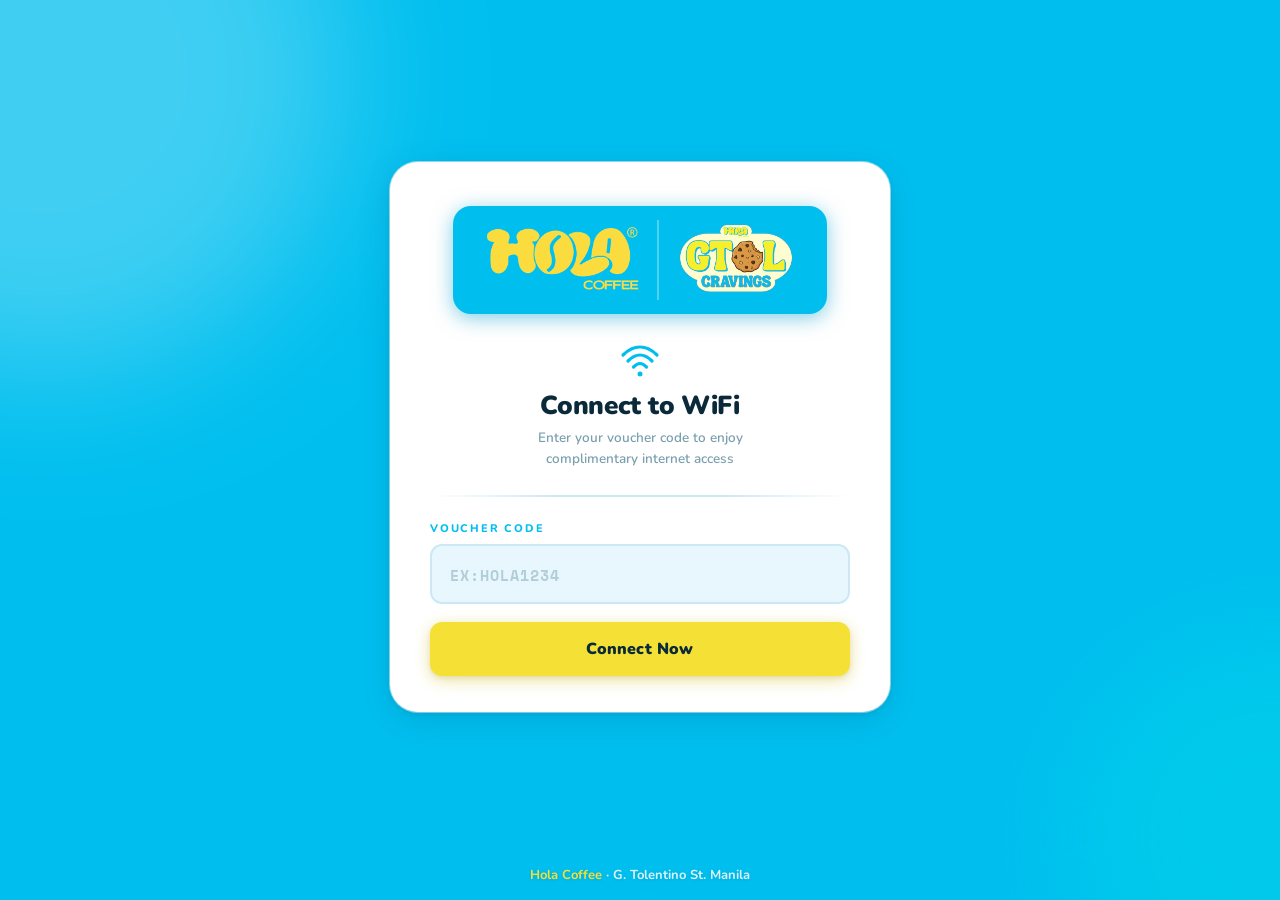
<file: index.html>
<!DOCTYPE html>
<html lang="en">
<head>
<meta charset="UTF-8">
<meta name="viewport" content="width=device-width, initial-scale=1.0, maximum-scale=1.0, user-scalable=no">
<meta name="apple-mobile-web-app-capable" content="yes">
<title>Hola Coffee — Free WiFi Demo</title>
<link href="https://fonts.googleapis.com/css2?family=Nunito:wght@400;600;700;800;900&family=Space+Mono:wght@400;700&display=swap" rel="stylesheet">
<link rel="stylesheet" href="css/style.css">
</head>
<body>
<div class="bg" aria-hidden="true">
  <div class="blob blob-1"></div>
  <div class="blob blob-2"></div>
</div>
<div class="beans" aria-hidden="true">
  <div class="bean"><svg width="22" height="30" viewBox="0 0 30 40" fill="rgba(0,60,90,0.5)"><ellipse cx="15" cy="20" rx="12" ry="18"/><path d="M15 4Q22 12 22 20Q22 28 15 36" stroke="rgba(255,255,255,0.4)" stroke-width="2.5" fill="none"/></svg></div>
  <div class="bean"><svg width="16" height="22" viewBox="0 0 30 40" fill="rgba(0,60,90,0.5)"><ellipse cx="15" cy="20" rx="12" ry="18"/><path d="M15 4Q22 12 22 20Q22 28 15 36" stroke="rgba(255,255,255,0.4)" stroke-width="2.5" fill="none"/></svg></div>
  <div class="bean"><svg width="26" height="35" viewBox="0 0 30 40" fill="rgba(0,60,90,0.5)"><ellipse cx="15" cy="20" rx="12" ry="18"/><path d="M15 4Q22 12 22 20Q22 28 15 36" stroke="rgba(255,255,255,0.4)" stroke-width="2.5" fill="none"/></svg></div>
  <div class="bean"><svg width="18" height="24" viewBox="0 0 30 40" fill="rgba(0,60,90,0.5)"><ellipse cx="15" cy="20" rx="12" ry="18"/><path d="M15 4Q22 12 22 20Q22 28 15 36" stroke="rgba(255,255,255,0.4)" stroke-width="2.5" fill="none"/></svg></div>
  <div class="bean"><svg width="14" height="19" viewBox="0 0 30 40" fill="rgba(0,60,90,0.5)"><ellipse cx="15" cy="20" rx="12" ry="18"/><path d="M15 4Q22 12 22 20Q22 28 15 36" stroke="rgba(255,255,255,0.4)" stroke-width="2.5" fill="none"/></svg></div>
  <div class="bean"><svg width="20" height="27" viewBox="0 0 30 40" fill="rgba(0,60,90,0.5)"><ellipse cx="15" cy="20" rx="12" ry="18"/><path d="M15 4Q22 12 22 20Q22 28 15 36" stroke="rgba(255,255,255,0.4)" stroke-width="2.5" fill="none"/></svg></div>
  <div class="bean"><svg width="24" height="32" viewBox="0 0 30 40" fill="rgba(0,60,90,0.5)"><ellipse cx="15" cy="20" rx="12" ry="18"/><path d="M15 4Q22 12 22 20Q22 28 15 36" stroke="rgba(255,255,255,0.4)" stroke-width="2.5" fill="none"/></svg></div>
  <div class="bean"><svg width="15" height="20" viewBox="0 0 30 40" fill="rgba(0,60,90,0.5)"><ellipse cx="15" cy="20" rx="12" ry="18"/><path d="M15 4Q22 12 22 20Q22 28 15 36" stroke="rgba(255,255,255,0.4)" stroke-width="2.5" fill="none"/></svg></div>
  <div class="bean"><svg width="19" height="26" viewBox="0 0 30 40" fill="rgba(0,60,90,0.5)"><ellipse cx="15" cy="20" rx="12" ry="18"/><path d="M15 4Q22 12 22 20Q22 28 15 36" stroke="rgba(255,255,255,0.4)" stroke-width="2.5" fill="none"/></svg></div>
  <div class="bean"><svg width="12" height="16" viewBox="0 0 30 40" fill="rgba(0,60,90,0.5)"><ellipse cx="15" cy="20" rx="12" ry="18"/><path d="M15 4Q22 12 22 20Q22 28 15 36" stroke="rgba(255,255,255,0.4)" stroke-width="2.5" fill="none"/></svg></div>
</div>
<div class="card" role="main">
  <div class="logo-wrap">
    <div class="logo-pill">
    <img src="assets/holalogo.png" alt="Hola Coffee" class="logo-img" style="margin: 0;" onerror="this.style.display='none'">
    <img src="assets/gbiteslogo.png" alt="Gbites Cravings" class="logo-img" style="margin: 0;" onerror="this.style.display='none'">
      <span class="logo-fallback">HOLA COFFEE</span>
    </div>
  </div>
  <div class="wifi-wrap" aria-hidden="true">
    <svg class="wifi-icon" viewBox="0 0 42 42" fill="none">
      <path d="M4 15C9.5 9.5 15.5 7 21 7C26.5 7 32.5 9.5 38 15" stroke="currentColor" stroke-width="3.2" stroke-linecap="round"/>
      <path d="M9 21C12.8 17.2 16.8 15 21 15C25.2 15 29.2 17.2 33 21" stroke="currentColor" stroke-width="3.2" stroke-linecap="round"/>
      <path d="M14.5 27C16.8 24.7 18.8 23.5 21 23.5C23.2 23.5 25.2 24.7 27.5 27" stroke="currentColor" stroke-width="3.2" stroke-linecap="round"/>
      <circle cx="21" cy="34" r="2.5" fill="currentColor"/>
    </svg>
  </div>
  <div class="heading">
    <h1>Connect to WiFi</h1>
    <p>Enter your voucher code to enjoy<br>complimentary internet access</p>
  </div>
  <div class="divider"></div>
  
  <form id="login-form" novalidate onsubmit="return false;">
    <div class="field">
      <label class="field-label" for="username">Voucher Code</label>
      <div class="input-wrap">
        <input type="text" id="username" name="username" class="voucher-input" placeholder="EX:HOLA1234" maxlength="8" autocomplete="off" autocorrect="off" autocapitalize="characters" spellcheck="false" inputmode="text" aria-label="Enter your WiFi voucher code">
        <button class="clear-btn" id="clear-btn" type="button" aria-label="Clear">✕</button>
      </div>
      <div class="err-msg" id="err-msg" role="alert"></div>
    </div>
    <button class="connect-btn" type="button" id="connect-btn">
      <div class="spinner" id="spinner"></div>
      <span id="btn-label">Connect Now</span>
    </button>
  </form>
</div>
<p class="footer"><span>Hola Coffee</span> · G. Tolentino St. Manila</p>

<script>
(function(){
  var input=document.getElementById('username');
  var clearBtn=document.getElementById('clear-btn');
  var connectBtn=document.getElementById('connect-btn');
  var spinner=document.getElementById('spinner');
  var btnLabel=document.getElementById('btn-label');
  var errMsg=document.getElementById('err-msg');
  
  // Format input (Alphanumeric lang, up to 8 chars)
  function fmt(v){return v.replace(/[^A-Z0-9]/gi,'').toUpperCase().slice(0,8);}
  
  input.addEventListener('input',function(){
    var pos=input.selectionStart;
    input.value=fmt(input.value);
    try{input.setSelectionRange(Math.min(pos,input.value.length),Math.min(pos,input.value.length))}catch(e){}
    clearBtn.classList.toggle('show',input.value.length>0);
    input.classList.remove('is-error');
    errMsg.classList.remove('show');
  });
  
  // Para pwede i-Enter sa keyboard imbis na i-click
  input.addEventListener('keydown',function(e){
    if(e.key==='Enter'){
      e.preventDefault();
      connectBtn.click();
    }
  });
  
  clearBtn.addEventListener('click',function(){
    input.value='';
    clearBtn.classList.remove('show');
    input.classList.remove('is-error');
    errMsg.classList.remove('show');
    input.focus();
  });
  
  // Button click animation
  connectBtn.addEventListener('pointerdown',function(e){
    var r=document.createElement('span');r.className='ripple';
    var rect=this.getBoundingClientRect();var sz=Math.max(rect.width,rect.height)*2;
    r.style.cssText='width:'+sz+'px;height:'+sz+'px;left:'+(e.clientX-rect.left-sz/2)+'px;top:'+(e.clientY-rect.top-sz/2)+'px';
    this.appendChild(r);setTimeout(function(){r.parentNode&&r.parentNode.removeChild(r)},600);
  });
  
  // MAIN DEMO LOGIC
  connectBtn.addEventListener('click',function(){
    var code = input.value.trim().toUpperCase();
    
    // Check if input is empty
    if(code === ''){
      input.classList.add('is-error');
      errMsg.innerHTML='⚠️ Please enter a voucher code.';
      errMsg.classList.add('show');
      input.focus();
      return;
    }
    
    // Check for the specific test code "HOLA1234"
    if(code === 'HOLA1234') {
      // SUCCESS! Simulate connection delay...
      input.classList.remove('is-error');
      errMsg.classList.remove('show');
      
      connectBtn.classList.add('is-loading');
      spinner.style.display='block';
      btnLabel.textContent='Authenticating...';
      
      // Redirect to alogin.html after 1.5 seconds
      setTimeout(function() {
        window.location.href = 'alogin.html';
      }, 1500);
      
    } else {
      // FAILED! Wrong code.
      input.classList.add('is-error');
      errMsg.innerHTML='⚠️ Invalid voucher code. Please try again.';
      errMsg.classList.add('show');
      input.focus();
    }
  });
})();
</script>
</body>
</html>
</file>
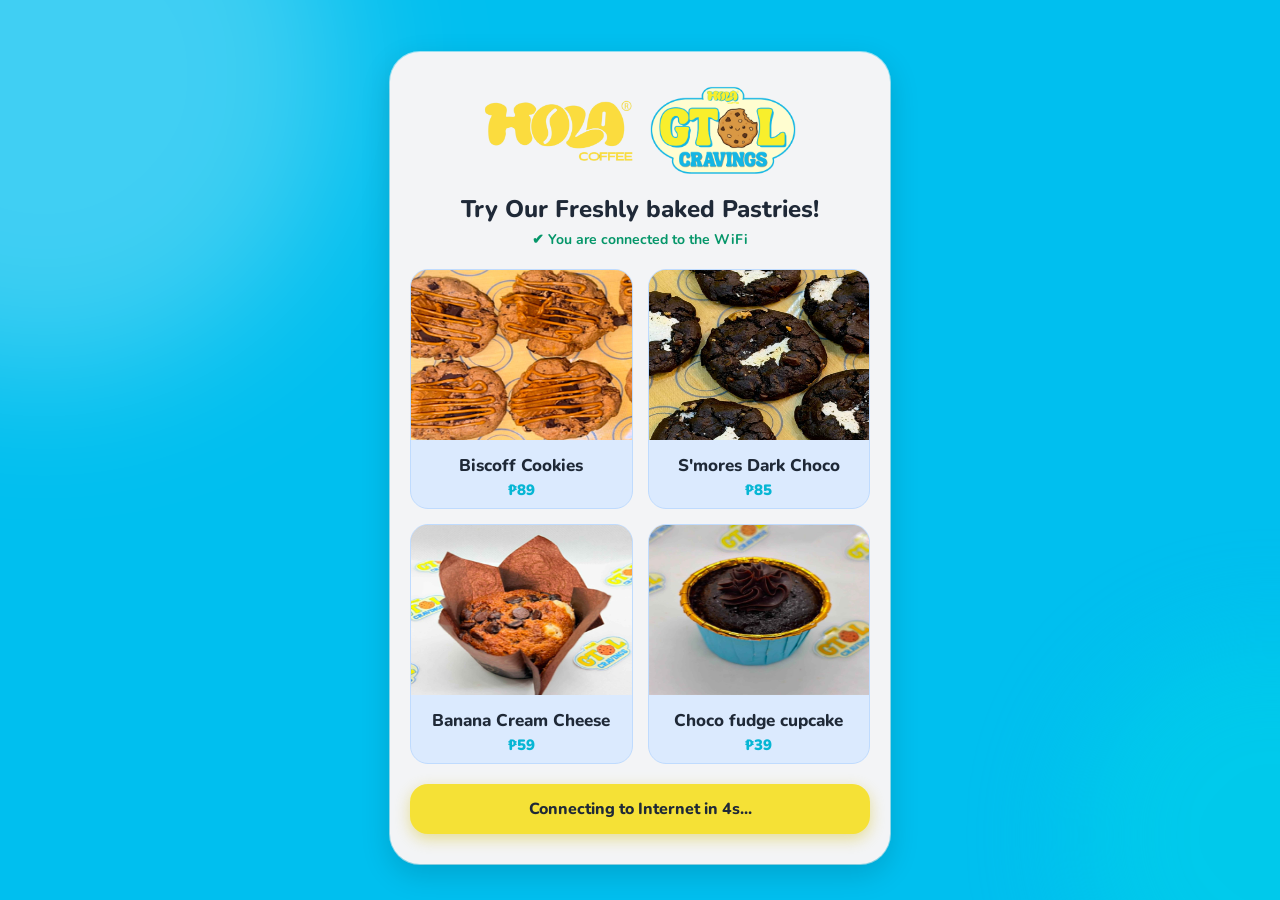
<file: alogin.html>
<!DOCTYPE html>
<html lang="en">
<head>
<meta charset="UTF-8">
<meta name="viewport" content="width=device-width, initial-scale=1.0, maximum-scale=1.0, user-scalable=no">
<title>Gbites - Connected!</title>
<link href="https://fonts.googleapis.com/css2?family=Nunito:wght@400;700;800;900&display=swap" rel="stylesheet">
<link rel="stylesheet" href="css/style.css">
</head>
<body>

<div class="bg" aria-hidden="true">
  <div class="blob blob-1"></div>
  <div class="blob blob-2"></div>
</div>

<div class="beans" aria-hidden="true">
  <div class="bean"><svg width="22" height="30" viewBox="0 0 30 40" fill="rgba(0,60,90,0.5)"><ellipse cx="15" cy="20" rx="12" ry="18"/><path d="M15 4Q22 12 22 20Q22 28 15 36" stroke="rgba(255,255,255,0.4)" stroke-width="2.5" fill="none"/></svg></div>
  <div class="bean"><svg width="16" height="22" viewBox="0 0 30 40" fill="rgba(0,60,90,0.5)"><ellipse cx="15" cy="20" rx="12" ry="18"/><path d="M15 4Q22 12 22 20Q22 28 15 36" stroke="rgba(255,255,255,0.4)" stroke-width="2.5" fill="none"/></svg></div>
  <div class="bean"><svg width="26" height="35" viewBox="0 0 30 40" fill="rgba(0,60,90,0.5)"><ellipse cx="15" cy="20" rx="12" ry="18"/><path d="M15 4Q22 12 22 20Q22 28 15 36" stroke="rgba(255,255,255,0.4)" stroke-width="2.5" fill="none"/></svg></div>
  <div class="bean"><svg width="18" height="24" viewBox="0 0 30 40" fill="rgba(0,60,90,0.5)"><ellipse cx="15" cy="20" rx="12" ry="18"/><path d="M15 4Q22 12 22 20Q22 28 15 36" stroke="rgba(255,255,255,0.4)" stroke-width="2.5" fill="none"/></svg></div>
  <div class="bean"><svg width="14" height="19" viewBox="0 0 30 40" fill="rgba(0,60,90,0.5)"><ellipse cx="15" cy="20" rx="12" ry="18"/><path d="M15 4Q22 12 22 20Q22 28 15 36" stroke="rgba(255,255,255,0.4)" stroke-width="2.5" fill="none"/></svg></div>
  <div class="bean"><svg width="20" height="27" viewBox="0 0 30 40" fill="rgba(0,60,90,0.5)"><ellipse cx="15" cy="20" rx="12" ry="18"/><path d="M15 4Q22 12 22 20Q22 28 15 36" stroke="rgba(255,255,255,0.4)" stroke-width="2.5" fill="none"/></svg></div>
  <div class="bean"><svg width="24" height="32" viewBox="0 0 30 40" fill="rgba(0,60,90,0.5)"><ellipse cx="15" cy="20" rx="12" ry="18"/><path d="M15 4Q22 12 22 20Q22 28 15 36" stroke="rgba(255,255,255,0.4)" stroke-width="2.5" fill="none"/></svg></div>
  <div class="bean"><svg width="15" height="20" viewBox="0 0 30 40" fill="rgba(0,60,90,0.5)"><ellipse cx="15" cy="20" rx="12" ry="18"/><path d="M15 4Q22 12 22 20Q22 28 15 36" stroke="rgba(255,255,255,0.4)" stroke-width="2.5" fill="none"/></svg></div>
  <div class="bean"><svg width="19" height="26" viewBox="0 0 30 40" fill="rgba(0,60,90,0.5)"><ellipse cx="15" cy="20" rx="12" ry="18"/><path d="M15 4Q22 12 22 20Q22 28 15 36" stroke="rgba(255,255,255,0.4)" stroke-width="2.5" fill="none"/></svg></div>
  <div class="bean"><svg width="12" height="16" viewBox="0 0 30 40" fill="rgba(0,60,90,0.5)"><ellipse cx="15" cy="20" rx="12" ry="18"/><path d="M15 4Q22 12 22 20Q22 28 15 36" stroke="rgba(255,255,255,0.4)" stroke-width="2.5" fill="none"/></svg></div>
</div>

<div class="container" role="main">
  <div style="display: flex; justify-content: center; align-items: center; gap: 15px; margin-bottom: 10px;">
    <img src="assets/holalogo.png" alt="Hola Coffee" class="alogin-logo" style="margin: 0;" onerror="this.style.display='none'">
    <img src="assets/gbiteslogo.png" alt="Gbites Cravings" class="alogin-logo" style="margin: 0;" onerror="this.style.display='none'">
  </div>
  <h2>Try Our Freshly baked Pastries!</h2>
  <div class="subtitle">✔ You are connected to the WiFi</div>

  <div class="product-grid">
    <div class="product-card">
      <img src="assets/bis.jpg?v=2" class="product-img" onerror="this.src='data:image/svg+xml;utf8,<svg xmlns=\'http://www.w3.org/2000/svg\' width=\'100\' height=\'100\'><rect width=\'100\' height=\'100\' fill=\'%23eee\'/><text x=\'50%\' y=\'50%\' font-size=\'12\' text-anchor=\'middle\' alignment-baseline=\'middle\' fill=\'%23aaa\'>Image</text></svg>'">
      <div class="product-content">
        <p class="product-name">Biscoff Cookies</p>
        <p class="product-price">₱89</p>
      </div>
    </div>

    <div class="product-card">
      <img src="assets/mallow.jpg?v=2" class="product-img" onerror="this.src='data:image/svg+xml;utf8,<svg xmlns=\'http://www.w3.org/2000/svg\' width=\'100\' height=\'100\'><rect width=\'100\' height=\'100\' fill=\'%23eee\'/><text x=\'50%\' y=\'50%\' font-size=\'12\' text-anchor=\'middle\' alignment-baseline=\'middle\' fill=\'%23aaa\'>Image</text></svg>'">
      <div class="product-content">
        <p class="product-name">S'mores Dark Choco</p>
        <p class="product-price">₱85</p>
      </div>
    </div>

    <div class="product-card">
      <img src="assets/bananacream.jpg?v=2" class="product-img" onerror="this.src='data:image/svg+xml;utf8,<svg xmlns=\'http://www.w3.org/2000/svg\' width=\'100\' height=\'100\'><rect width=\'100\' height=\'100\' fill=\'%23eee\'/><text x=\'50%\' y=\'50%\' font-size=\'12\' text-anchor=\'middle\' alignment-baseline=\'middle\' fill=\'%23aaa\'>Image</text></svg>'">
      <div class="product-content">
        <p class="product-name">Banana Cream Cheese</p>
        <p class="product-price">₱59</p>
      </div>
    </div>

    <div class="product-card">
      <img src="assets/choco.jpg?v=2" class="product-img" onerror="this.src='data:image/svg+xml;utf8,<svg xmlns=\'http://www.w3.org/2000/svg\' width=\'100\' height=\'100\'><rect width=\'100\' height=\'100\' fill=\'%23eee\'/><text x=\'50%\' y=\'50%\' font-size=\'12\' text-anchor=\'middle\' alignment-baseline=\'middle\' fill=\'%23aaa\'>Image</text></svg>'">
      <div class="product-content">
        <p class="product-name">Choco fudge cupcake</p>
        <p class="product-price">₱39</p>
      </div>
    </div>
  </div>

  <div id="continueBtn" class="continue-btn">Connecting to Internet in 5s...</div>
</div>

<script>
  var timeLeft = 5;
  var btn = document.getElementById('continueBtn');
  
  // Ibinalik natin yung target URL papunta sa Facebook page
  var targetUrl = 'https://www.facebook.com/profile.php?id=61576971935590';

  var timer = setInterval(function() {
    timeLeft--;
    if(timeLeft > 0) {
      btn.innerText = 'Connecting to Internet in ' + timeLeft + 's...';
    } else {
      clearInterval(timer);
      btn.innerText = 'Redirecting...';
      window.location.href = targetUrl;
    }
  }, 1000);

  btn.addEventListener('click', function() {
    clearInterval(timer);
    btn.innerText = 'Redirecting...';
    window.location.href = targetUrl;
  });
</script>

</body>
</html>
</file>
<file: css/style.css>
/* --- BASE & VARIABLES --- */
*,*::before,*::after { box-sizing:border-box; margin:0; padding:0; -webkit-tap-highlight-color:transparent; }
:root { --sky:#00BFEF; --yellow:#F5E136; --dark:#0A2A3A; --white:#FFFFFF; --mid:#3A6070; --muted:#7A9FAF; --light:#E8F7FD; --border:#CCE8F5; }
html, body { height:100%; min-height:-webkit-fill-available; }
body { font-family:'Nunito',sans-serif; background:var(--sky); min-height:100vh; display:flex; flex-direction:column; align-items:center; justify-content:center; padding:clamp(16px,4vw,32px) clamp(16px,4vw,24px); position:relative; overflow-x:hidden; overflow-y:auto; }

/* --- BACKGROUND BLOBS & ANIMATED BEANS --- */
.bg { position:fixed; inset:0; pointer-events:none; z-index:0; overflow:hidden; }
.blob { position:absolute; border-radius:50%; filter:blur(70px); }
.blob-1 { width:min(600px,150vw); height:min(600px,150vw); background:rgba(255,255,255,0.25); top:-25%; left:-20%; }
.blob-2 { width:min(400px,100vw); height:min(400px,100vw); background:#00D4E8; bottom:-15%; right:-15%; opacity:0.5; filter:blur(50px); }
.beans { position:fixed; inset:0; pointer-events:none; z-index:1; overflow:hidden; }
.bean { position:absolute; opacity:0; animation-name:floatBean; animation-timing-function:linear; animation-iteration-count:infinite; }
.bean:nth-child(1) { left:5%; animation-duration:14s; animation-delay:-7s; }
.bean:nth-child(2) { left:15%; animation-duration:10s; animation-delay:-3s; }
.bean:nth-child(3) { left:28%; animation-duration:16s; animation-delay:-12s; }
.bean:nth-child(4) { left:42%; animation-duration:11s; animation-delay:-5s; }
.bean:nth-child(5) { left:57%; animation-duration:13s; animation-delay:-8s; }
.bean:nth-child(6) { left:70%; animation-duration:9s; animation-delay:-2s; }
.bean:nth-child(7) { left:82%; animation-duration:15s; animation-delay:-10s; }
.bean:nth-child(8) { left:92%; animation-duration:12s; animation-delay:-6s; }
.bean:nth-child(9) { left:35%; animation-duration:17s; animation-delay:-14s; }
.bean:nth-child(10) { left:75%; animation-duration:10s; animation-delay:-4s; }
@keyframes floatBean { 0% { transform:translateY(100vh) rotate(0deg); opacity:0; } 8% { opacity:0.15; } 92% { opacity:0.15; } 100% { transform:translateY(-150px) rotate(360deg); opacity:0; } }
@keyframes cardIn { from { opacity:0; transform:translateY(32px) scale(0.94); } to { opacity:1; transform:translateY(0) scale(1); } }
@keyframes fadeUp { from { opacity:0; transform:translateY(-10px); } to { opacity:1; transform:translateY(0); } }

/* --- INDEX / LOGIN PAGE STYLES --- */
.card { background:var(--white); border-radius:clamp(20px,5vw,28px); padding:clamp(28px,7vw,44px) clamp(24px,6vw,40px) clamp(24px,6vw,36px); width:100%; max-width:500px; position:relative; z-index:10; box-shadow:0 8px 32px rgba(0,80,120,0.18),0 2px 8px rgba(0,0,0,0.08),0 0 0 1px rgba(255,255,255,0.6); animation:cardIn 0.65s cubic-bezier(0.34,1.56,0.64,1) both; margin:auto; }
.logo-wrap { display:flex; justify-content:center; margin-bottom:clamp(18px,5vw,26px); animation:fadeUp 0.5s 0.15s both; }
.logo-pill { background:var(--sky); border-radius:clamp(12px,3vw,18px); padding:clamp(10px,3vw,14px) clamp(20px,5vw,32px); display:inline-flex; align-items:center; justify-content:center; gap:clamp(12px,3vw,18px); box-shadow:0 4px 20px rgba(0,160,204,0.5); }
.logo-pill img { height:clamp(50px,15vw,80px); width:auto; display:block; }
.logo-pill img.logo-img:nth-child(1) { border-right:2px solid rgba(255,255,255,0.3); padding-right:clamp(12px,3vw,18px); }
.logo-fallback { display:none; font-weight:900; font-size:clamp(22px,6vw,30px); color:var(--yellow); letter-spacing:-0.5px; }
.wifi-wrap { display:flex; justify-content:center; margin-bottom:clamp(6px,2vw,10px); animation:fadeUp 0.5s 0.22s both; }
.wifi-icon { width:clamp(32px,8vw,42px); height:clamp(32px,8vw,42px); color:var(--sky); }
.heading { text-align:center; margin-bottom:clamp(18px,5vw,26px); animation:fadeUp 0.5s 0.28s both; }
.heading h1 { font-size:clamp(20px,5.5vw,26px); font-weight:900; color:var(--dark); letter-spacing:-0.3px; line-height:1.1; margin-bottom:7px; }
.heading p { font-size:clamp(12px,3.2vw,13.5px); color:var(--muted); font-weight:600; line-height:1.55; }
.divider { height:1.5px; background:linear-gradient(90deg,transparent,var(--border) 30%,var(--border) 70%,transparent); margin-bottom:clamp(18px,5vw,24px); animation:fadeUp 0.5s 0.32s both; }
.field { margin-bottom:clamp(14px,4vw,18px); animation:fadeUp 0.5s 0.36s both; }
.field-label { display:block; font-size:clamp(9px,2.5vw,11px); font-weight:800; color:var(--sky); letter-spacing:1.8px; text-transform:uppercase; margin-bottom:8px; }
.input-wrap { position:relative; }
.voucher-input { width:100%; background:var(--light); border:2px solid var(--border); border-radius:clamp(8px,2.5vw,12px); padding:clamp(13px,4vw,15px) clamp(44px,12vw,50px) clamp(13px,4vw,15px) clamp(14px,4vw,18px); font-family:'Space Mono',monospace; font-size:max(16px,clamp(15px,4.5vw,18px)); font-weight:700; color:var(--dark); letter-spacing:2px; text-transform:uppercase; outline:none; -webkit-appearance:none; appearance:none; transition:border-color 0.2s,box-shadow 0.2s,background 0.2s; }
.voucher-input::placeholder { color:#B0CDD8; letter-spacing:1px; font-size:clamp(13px,3.5vw,15px); }
.voucher-input:focus { border-color:var(--sky); background:#EAF7FD; box-shadow:0 0 0 4px rgba(0,191,239,0.12); }
.voucher-input.is-error { border-color:#EF4444; background:#FFF5F5; box-shadow:0 0 0 4px rgba(239,68,68,0.1); animation-name:shake; animation-duration:0.4s; animation-timing-function:ease; }
@keyframes shake { 0%,100%{transform:translateX(0)} 20%{transform:translateX(-7px)} 40%{transform:translateX(7px)} 60%{transform:translateX(-4px)} 80%{transform:translateX(4px)} }
.clear-btn { position:absolute; right:clamp(10px,3vw,14px); top:50%; transform:translateY(-50%); width:26px; height:26px; background:#D0E8F5; border:none; border-radius:50%; cursor:pointer; color:var(--muted); font-size:12px; display:none; align-items:center; justify-content:center; transition:background 0.2s,color 0.2s; }
.clear-btn:active { background:#FECACA; color:#EF4444; }
.clear-btn.show { display:flex; }
.err-msg { margin-top:7px; font-size:clamp(11px,3vw,12.5px); font-weight:700; color:#EF4444; display:none; }
.err-msg.show { display:block; }
.connect-btn { width:100%; padding:clamp(14px,4.5vw,16px); background:var(--yellow); color:var(--dark); border:none; border-radius:clamp(8px,2.5vw,12px); font-family:'Nunito',sans-serif; font-size:clamp(14px,4vw,16px); font-weight:900; letter-spacing:0.2px; cursor:pointer; position:relative; overflow:hidden; display:flex; align-items:center; justify-content:center; gap:8px; box-shadow:0 4px 16px rgba(213,194,32,0.45),0 2px 4px rgba(0,0,0,0.08); transition:transform 0.15s,box-shadow 0.15s; animation:fadeUp 0.5s 0.42s both; -webkit-appearance:none; touch-action:manipulation; }
.connect-btn:active { transform:scale(0.97); box-shadow:0 2px 8px rgba(213,194,32,0.3); }
@media(hover:hover) { .connect-btn:hover { transform:translateY(-2px); box-shadow:0 8px 24px rgba(213,194,32,0.55); } }
.connect-btn.is-loading { pointer-events:none; opacity:₀.75; }
.ripple { position:absolute; border-radius:50%; background:rgba(255,255,255,0.5); transform:scale(0); animation:rippleAnim 0.55s linear; pointer-events:none; }
@keyframes rippleAnim { to { transform:scale(5); opacity:0; } }
.spinner { width:17px; height:17px; border:3px solid rgba(10,42,58,0.2); border-top-color:var(--dark); border-radius:50%; animation:spin 0.7s linear infinite; display:none; flex-shrink:0; }
@keyframes spin { to { transform:rotate(360deg); } }
.footer { text-align:center; margin-top:clamp(18px,5vw,24px); font-size:clamp(11px,3vw,13px); color:rgba(255,255,255,0.85); font-weight:700; position:relative; z-index:10; animation:fadeUp 0.5s 0.5s both; text-shadow:0 1px 4px rgba(0,80,120,0.2); }
.footer span { color:var(--yellow); }
@supports(padding:max(0px)) { body { padding-left:max(16px,env(safe-area-inset-left)); padding-right:max(16px,env(safe-area-inset-right)); padding-bottom:max(16px,env(safe-area-inset-bottom)); } }

/* --- ALOGIN / ADS PAGE STYLES --- */
.container { background:#F3F4F6; border-radius:30px; padding:30px 20px; width:100%; max-width:500px; box-shadow:0 10px 30px rgba(0,0,0,0.15), 0 0 0 1px rgba(255,255,255,0.6); text-align:center; position:relative; z-index:10; animation:cardIn 0.65s cubic-bezier(0.34,1.56,0.64,1) both; margin:auto; }
.alogin-logo { width:150px; max-width:100%; height:auto; display:block; margin:0 auto 10px auto; animation:fadeUp 0.5s 0.15s both; }
.container h2 { color:#1F2937; font-weight:800; margin-bottom:5px; animation:fadeUp 0.5s 0.22s both; font-size: 24px; }
.subtitle { color:#059669; font-weight:700; font-size:14px; margin-bottom:20px; animation:fadeUp 0.5s 0.24s both; }
.product-grid { display:grid; grid-template-columns:repeat(2, 1fr); gap:15px; margin-top:15px; animation:fadeUp 0.5s 0.28s both; }
.product-card { background:#DBEAFE; border-radius:18px; border:1px solid #BFDBFE; overflow:hidden; }
.product-img { width:100%; height:170px; object-fit:fill; background:#ccc; }
.product-content { padding:8px; }
.product-name { font-size:17px; font-weight:800; color:#1F2937; margin:0; }
.product-price { font-size:15px; color:#06B6D4; font-weight:900; margin-top:3px; }
.continue-btn { margin-top:20px; padding:14px; background-color:var(--yellow); color:#1F2937; font-weight:800; border-radius:18px; text-align:center; box-shadow:0 5px 15px rgba(213,194,32,0.45); animation:fadeUp 0.5s 0.36s both; cursor:pointer; transition:transform 0.15s; }
.continue-btn:active { transform:scale(0.97); }
</file>
